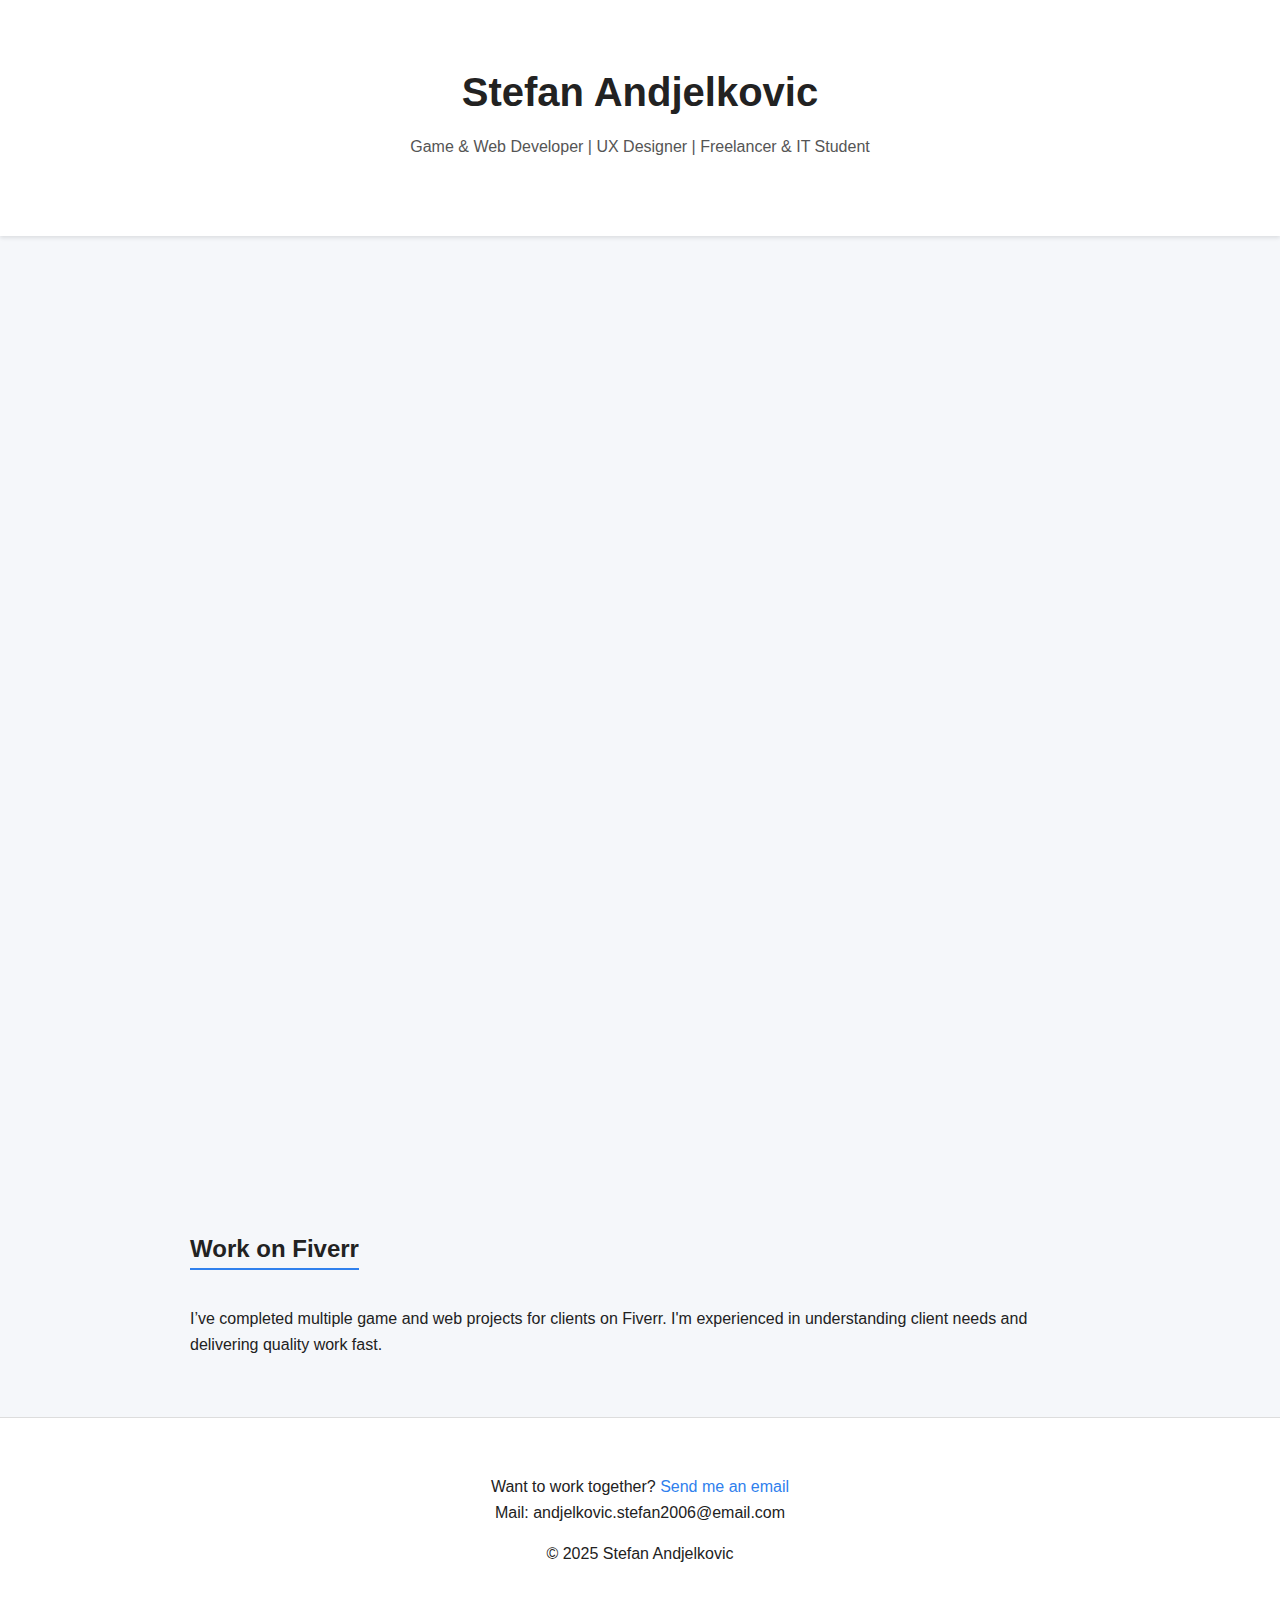
<file: index.html>
<!DOCTYPE html>
<html lang="en">

<head>
  <meta charset="UTF-8" />
  <meta name="viewport" content="width=device-width, initial-scale=1.0" />
  <title>Stefan | Game & Web Developer</title>
  <link rel="stylesheet" href="style.css">
</head>

<body>
  <header>
    <h1>Stefan Andjelkovic</h1>
    <p>Game & Web Developer | UX Designer | Freelancer & IT Student</p>
  </header>

  <section class="section">
    <h2>About Me</h2>
    <p>I specialize in 2D and 3D games (Unity), as well as designing and building clean, modern websites. I've completed
      many projects on Fiverr and enjoy bringing creative ideas to life for PC, mobile, and web platforms.</p>
    <p>I'm an IT student with a strong foundation in programming and design. I’ve finished high school, completed
      multiple courses in the IT field, and won several local IT competitions.</p>
  </section>

  <section class="section">
    <h2>What I Know</h2>
    <div class="skills-list">
      <span>Unity (3D)</span>
      <span>Unity (2D)</span>
      <span>HTML/CSS</span>
      <span>JavaScript</span>
      <span>Responsive Web Design</span>
      <span>Figma Design</span>
    </div>
  </section>

  <section class="section">
    <h2>Projects</h2>
    <div class="projects-grid">
      <div class="project-card" onclick="location.href='projects.html'">
        <h3>My games</h3>
        <p>Games I made using Unity<br> Some are short published, some are Fiverr projects<br> Click to see them.</p>
      </div>
      <div class="project-card" onclick="location.href='projects.html'">
        <h3>My websites</h3>
        <p>Websites I made and designed <br> Click to see my work.</p>
      </div>
      <div class="project-card" onclick="location.href='projects.html'">
        <h3>Figma designs</h3>
        <p>Designs I made for websites and apps. <br> Click to view.</p>
      </div>
    </div>
  </section>

  <section class="section">
    <h2>Work on Fiverr</h2>
    <p>I’ve completed multiple game and web projects for clients on Fiverr. I'm experienced in understanding client
      needs and delivering quality work fast.</p>
  </section>

  <footer>
    <p>Want to work together? <a href="mailto:andjelkovic.stefan2006@email.com">Send me an email</a><br>
      Mail: andjelkovic.stefan2006@email.com</p>
    <p>© 2025 Stefan Andjelkovic</p>
  </footer>
  <script src="script.js"></script>
</body>

</html>
</file>
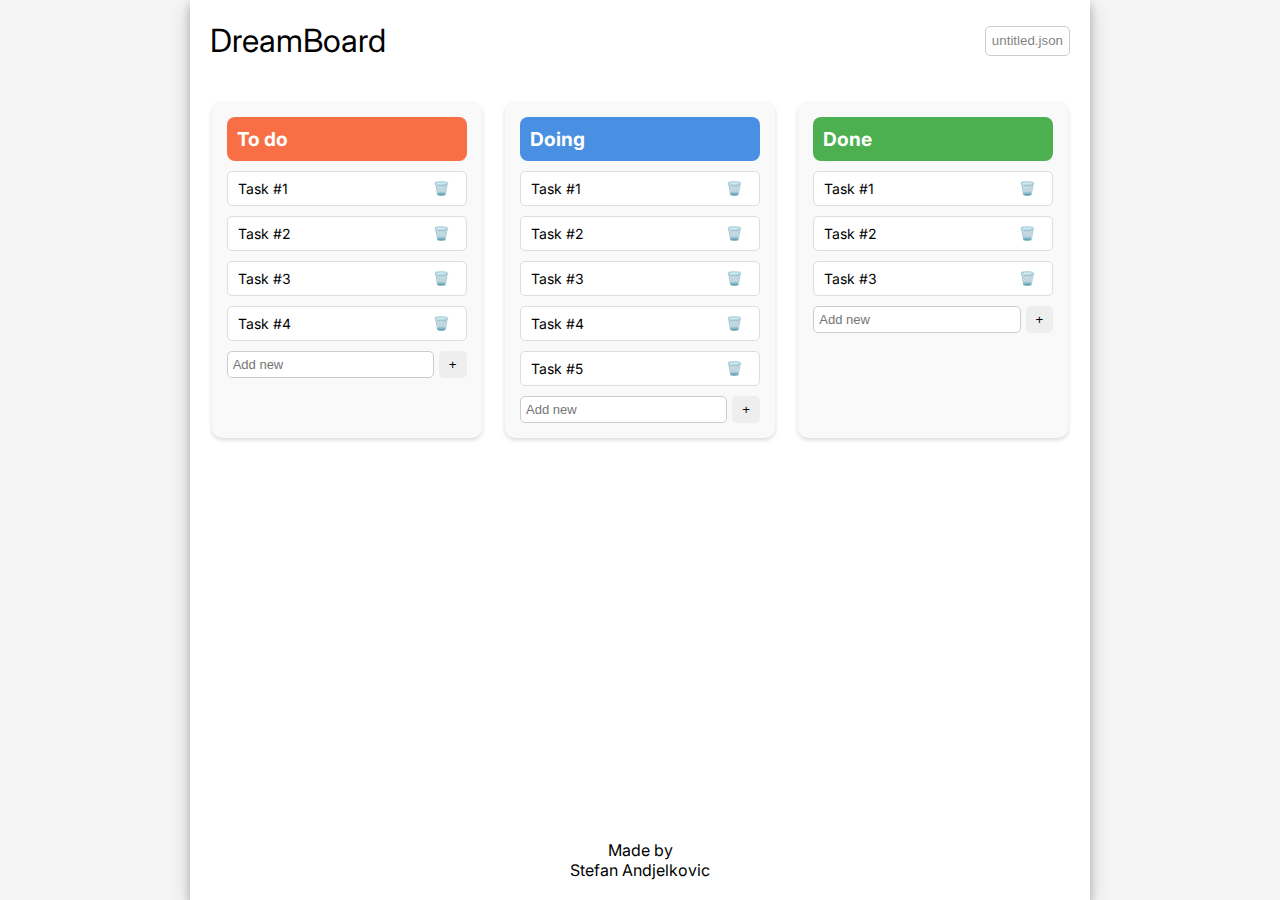
<file: DreamBoard/index.html>
<!DOCTYPE html>
<html lang="en">

<head>
    <meta charset="UTF-8">
    <meta name="viewport" content="width=device-width, initial-scale=1.0">
    <link rel="stylesheet" href="style.css">
    <title>DreamBoard</title>
</head>

<body>
    <div class="main">
        <header>
            <h1>DreamBoard</h1><p><button style="opacity: 0.5;" onclick="comingsoon()">untitled.json</button>
        </header>
        <div class="board">
            <div class="column todo">
                <h2>To do</h2>
                <div class="task">Task #1 <button>🗑️</button></div>
                <div class="task">Task #2 <button>🗑️</button></div>
                <div class="task">Task #3 <button>🗑️</button></div>
                <div class="task">Task #4 <button>🗑️</button></div>
                <div class="add-new">
                    <input type="text" placeholder="Add new">
                    <button>+</button>
                </div>
            </div>

            <div class="column doing">
                <h2>Doing</h2>
                <div class="task">Task #1 <button>🗑️</button></div>
                <div class="task">Task #2 <button>🗑️</button></div>
                <div class="task">Task #3 <button>🗑️</button></div>
                <div class="task">Task #4 <button>🗑️</button></div>
                <div class="task">Task #5 <button>🗑️</button></div>
                <div class="add-new">
                    <input type="text" placeholder="Add new">
                    <button>+</button>
                </div>
            </div>

            <div class="column done">
                <h2>Done</h2>
                <div class="task">Task #1 <button>🗑️</button></div>
                <div class="task">Task #2 <button>🗑️</button></div>
                <div class="task">Task #3 <button>🗑️</button></div>
                <div class="add-new">
                    <input type="text" placeholder="Add new">
                    <button>+</button>
                </div>
            </div>
        </div>

        <footer>
            Made by<br>Stefan Andjelkovic
        </footer>
    </div>
    <script src="script.js"></script>
</body>

</html>
</file>
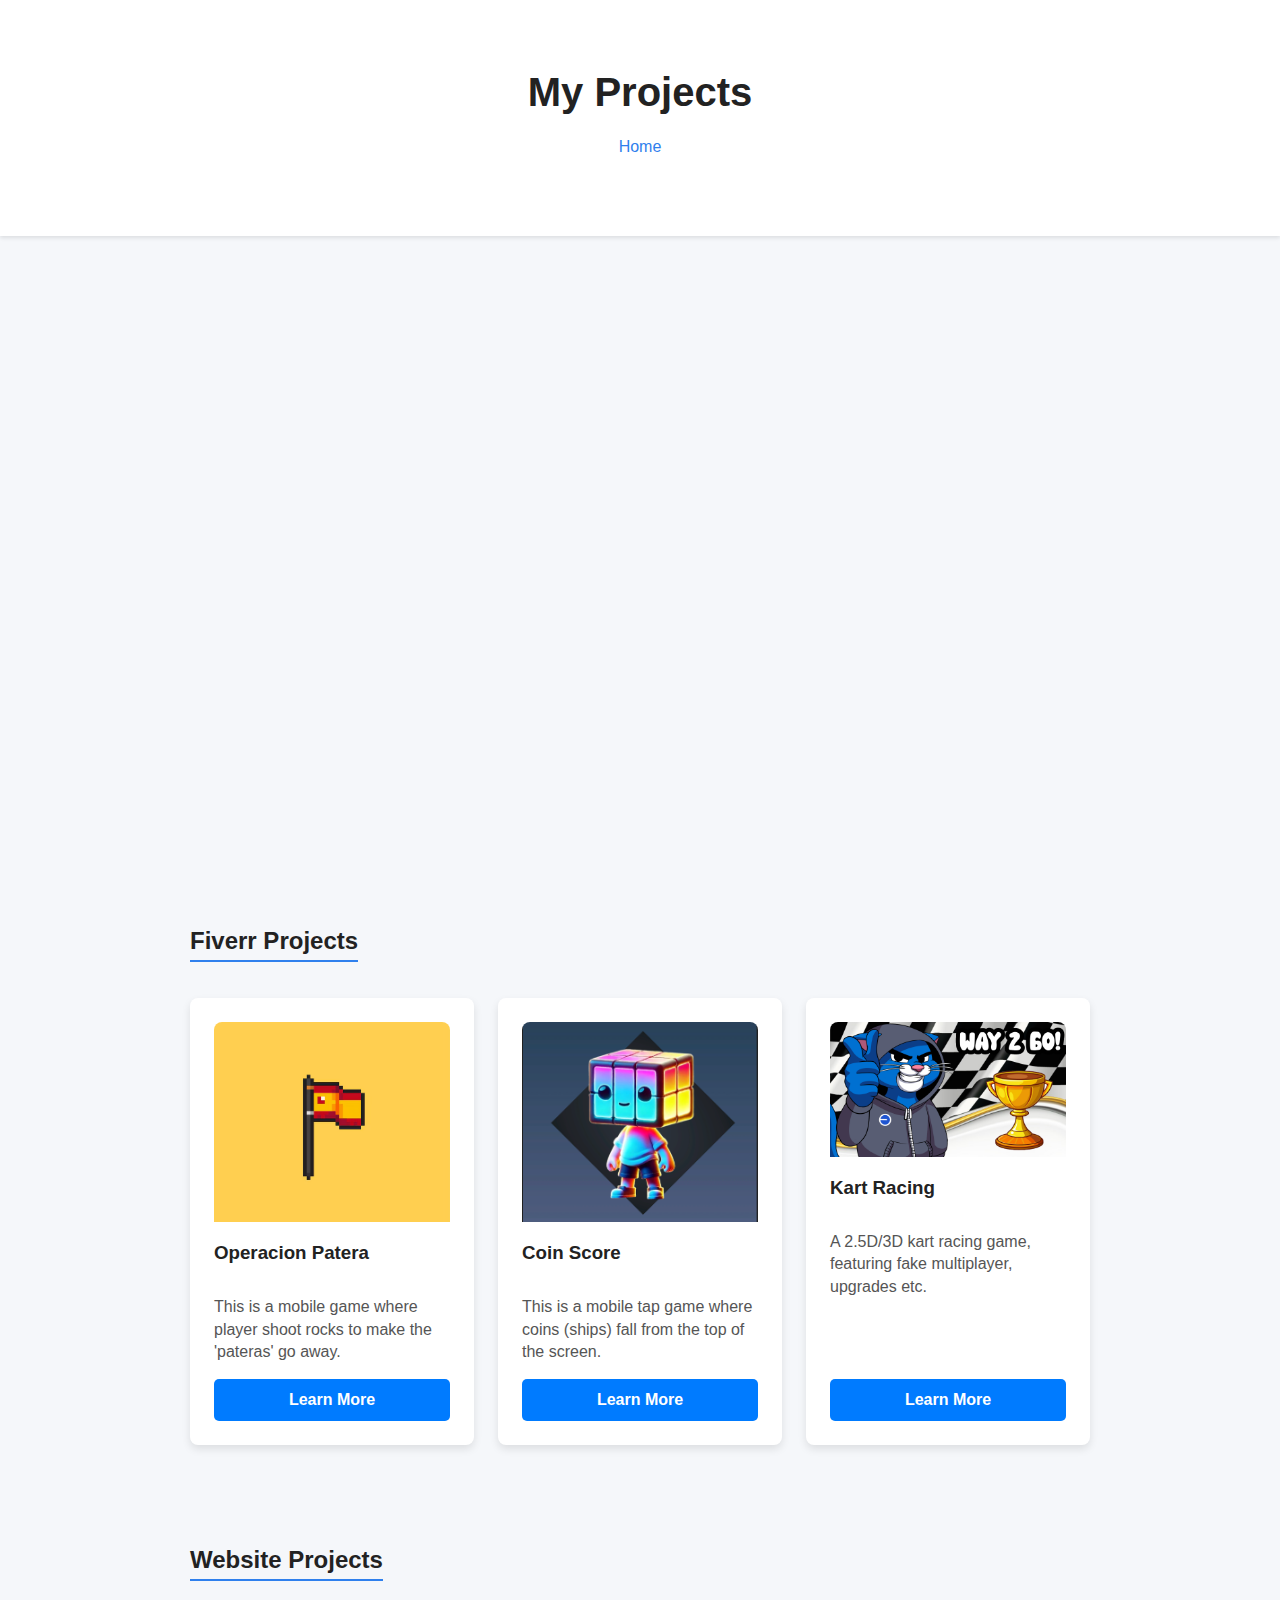
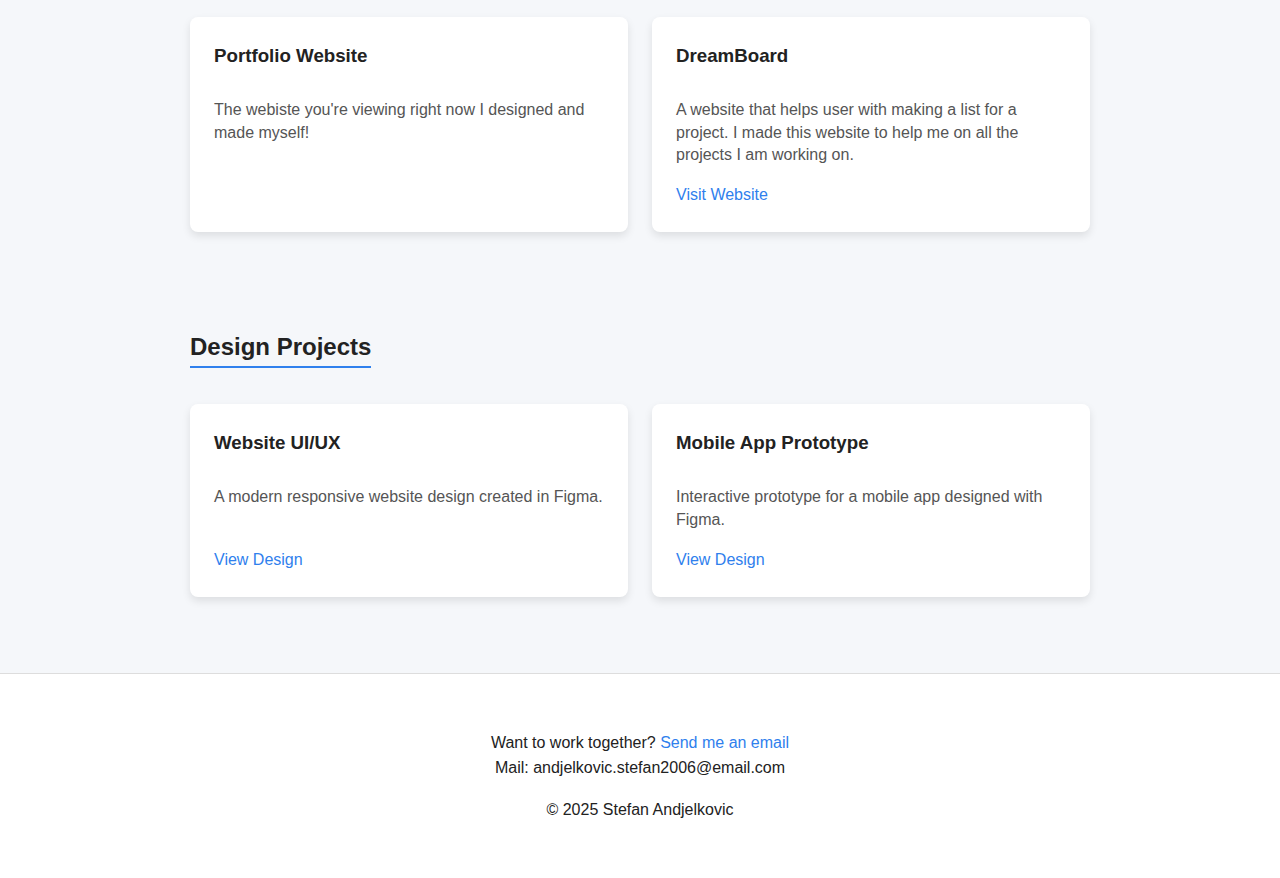
<file: projects.html>
<!DOCTYPE html>
<html lang="en">

<head>
    <meta charset="UTF-8" />
    <meta name="viewport" content="width=device-width, initial-scale=1.0" />
    <title>Stefan | Game & Web Developer</title>
    <link rel="stylesheet" href="style.css">
</head>

<body>
    <header>
        <h1>My Projects</h1>
        <p><a href="index.html">Home</a></p>
    </header>

    <section class="section">
        <h2>Released Projects</h2>
        <div class="cards-container">
            <div class="card">
                <img src="Images/guarana.png" alt="Guarana Rush" class="card-img" />
                <h3>Guarana Rush</h3>
                <p>A slow-paced 2D board game where an owl collects energy drinks and avoids enemies.</p>
                <a href="https://stefan-andjelkovic.itch.io/guarana-rush" target="_blank" class="btn">Play or Learn
                    More</a>
            </div>
            <div class="card">
                <img src="Images/fish.png" alt="Fisherman" class="card-img" />
                <h3>Gold Fisherman</h3>
                <p>A 2D precision game, mining gold, diamonds while avoiding tnt and rocks.</p>
                <a href="https://stefan-andjelkovic.itch.io/gold-fisherman" target="_blank" class="btn">Play or Learn
                    More</a>
            </div>
            <div class="card">
                <img src="Images/frosti.png" alt="Frosty" class="card-img" />
                <h3>Frozen Frosty</h3>
                <p>A basic 2D story platformer.</p>
                <a href="https://stefan-andjelkovic.itch.io/frozen-frosty" target="_blank" class="btn">Play or Learn
                    More</a>
            </div>
        </div>
    </section>
    <section class="section">
        <h2>Fiverr Projects</h2>
        <div class="cards-container">
            <div class="card">
                <img src="Images/spain-flag-pixel-art-style_475147-1267.avif" alt="Patera" class="card-img" />
                <h3>Operacion Patera</h3>
                <p>This is a mobile game where player shoot rocks to make the 'pateras' go away.</p>
                <a href="fiverProjects/patera.html" target="_blank" class="btn">Learn More</a>
            </div>
            <div class="card">
                <img src="Images/lgg.PNG" alt="Coin" class="card-img" />
                <h3>Coin Score</h3>
                <p>This is a mobile tap game where coins (ships) fall from the top of the screen.</p>
                <a href="fiverProjects/coinscore.html" target="_blank" class="btn">Learn More</a>
            </div>
            <div class="card">
                <img src="Images/finishBackground.png" alt="Kart" class="card-img" />
                <h3>Kart Racing</h3>
                <p>A 2.5D/3D kart racing game, featuring fake multiplayer, upgrades etc.</p>
                <a href="fiverProjects/kart.html" target="_blank" class="btn">Learn More</a>
            </div>
        </div>
    </section>

    <section class="section">
        <h2>Website Projects</h2>
        <div class="cards-container">
            <article class="card">
                <h3>Portfolio Website</h3>
                <p>The webiste you're viewing right now I designed and made myself!</p>
            </article>
            <article class="card">
                <h3>DreamBoard</h3>
                <p>A website that helps user with making a list for a project. I made this website to help me on all the
                    projects I am working on.</p>
                <a href="DreamBoard/index.html">Visit Website</a>
            </article>
        </div>
    </section>

    <section class="section">
        <h2>Design Projects</h2>
        <div class="cards-container">
            <article class="card">
                <h3>Website UI/UX</h3>
                <p>A modern responsive website design created in Figma.</p>
                <a href="https://www.figma.com/design/i2UcGosDvHzs2cKLnPof5c/Untitled?node-id=0-1&t=qO3hy4EiCvx8RwZP-1"
                    target="_blank">View Design</a>
            </article>
            <article class="card">
                <h3>Mobile App Prototype</h3>
                <p>Interactive prototype for a mobile app designed with Figma.</p>
                <a href="https://www.figma.com/design/i2UcGosDvH23s2cKLnPof5c/Untitled?node-id=0-1&p=f" target="_blank">View Design</a>
            </article>
        </div>
    </section>

    <footer>
        <p>Want to work together? <a href="mailto:andjelkovic.stefan2006@email.com">Send me an email</a><br>
            Mail: andjelkovic.stefan2006@email.com</p>
        <p>© 2025 Stefan Andjelkovic</p>
    </footer>
    <script src="script.js"></script>
</body>

</html>
</file>
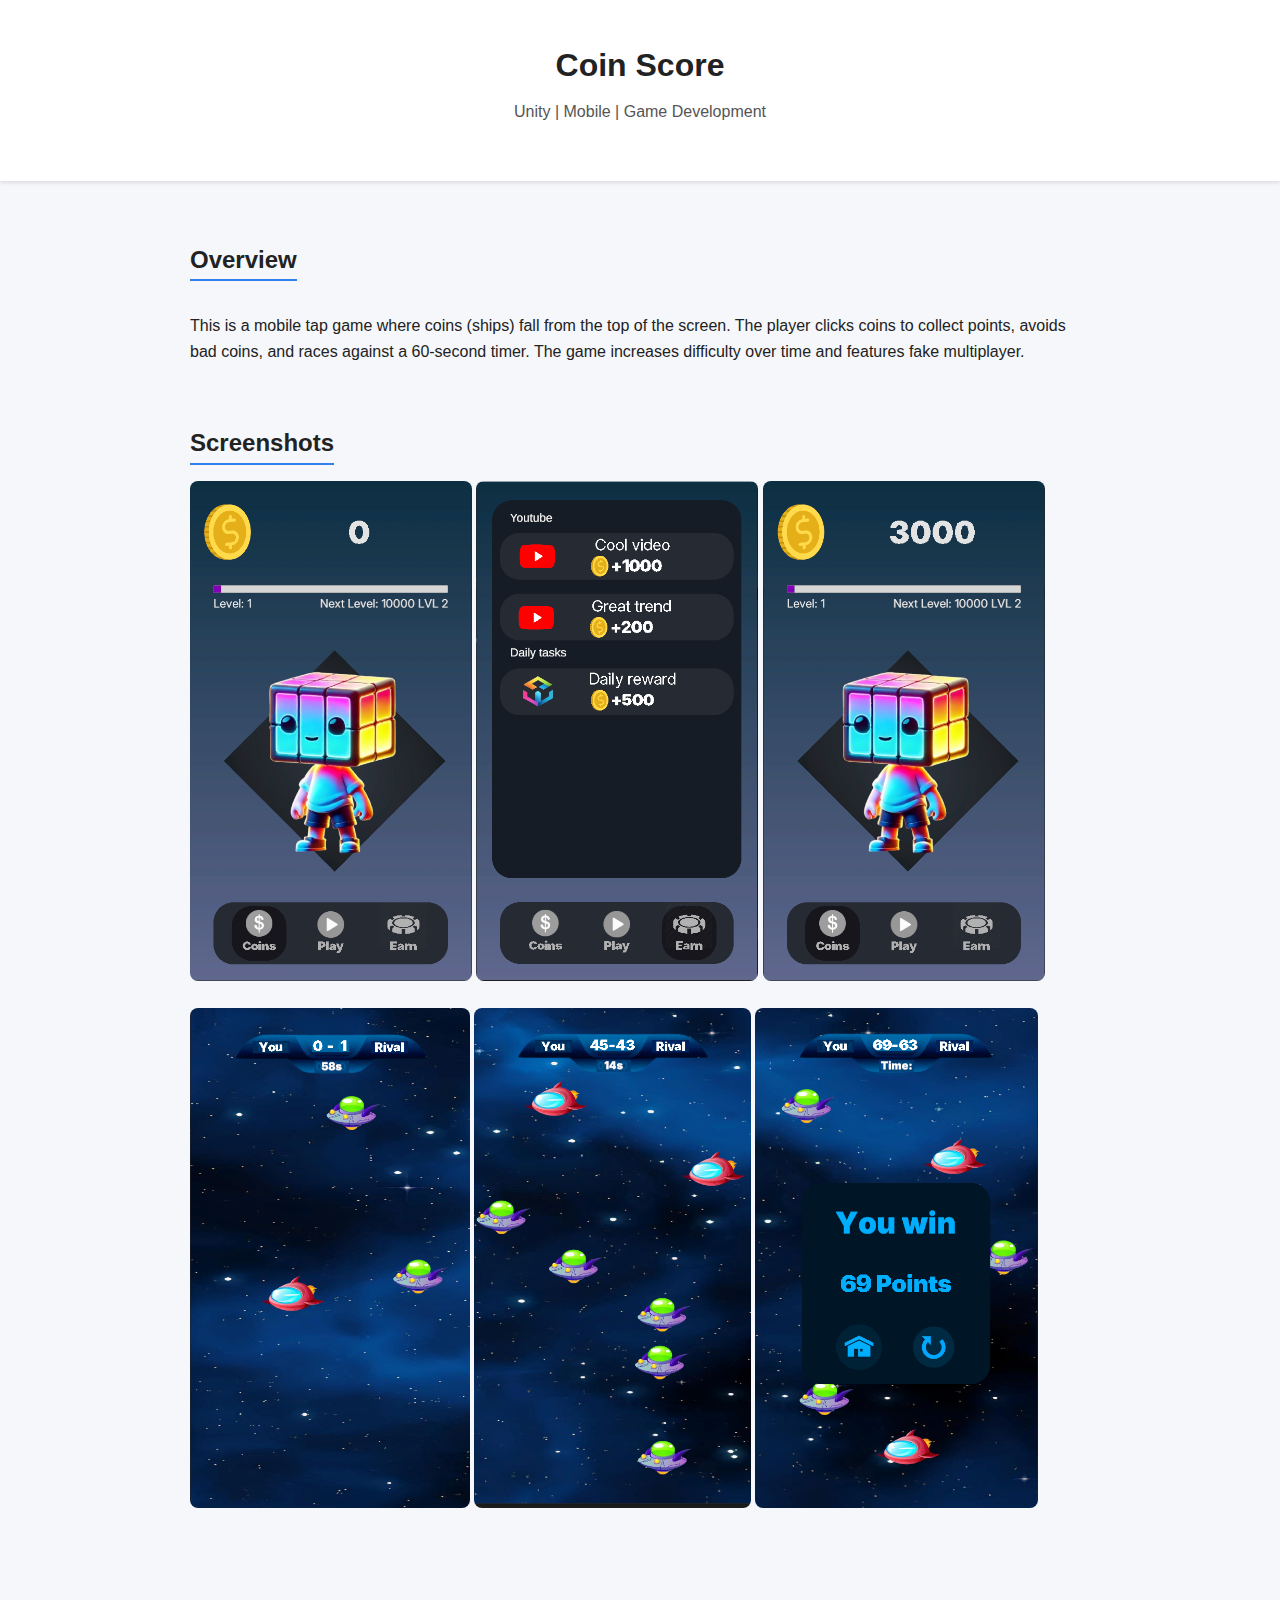
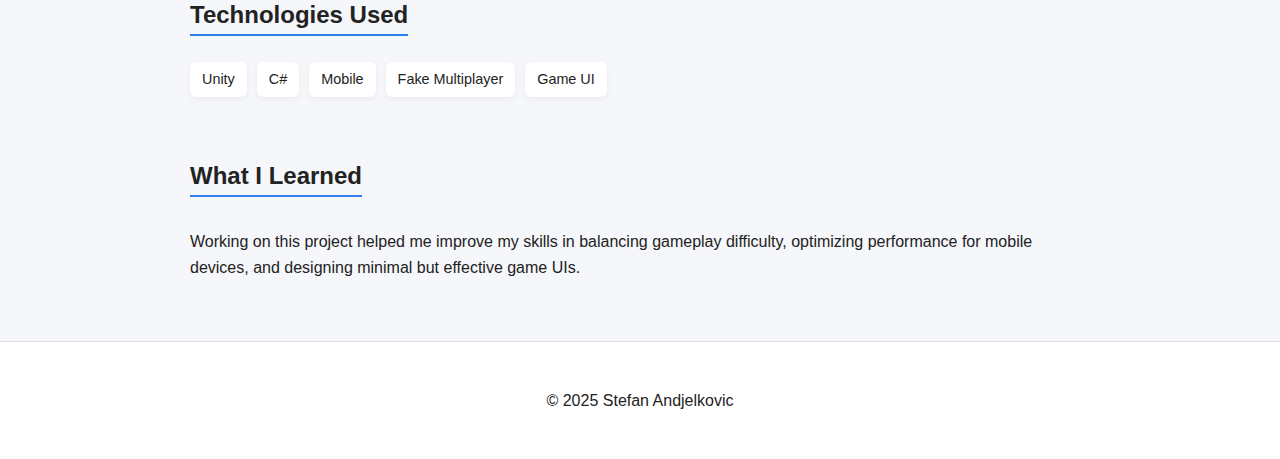
<file: fiverProjects/coinscore.html>
<!DOCTYPE html>
<html lang="en">

<head>
    <meta charset="UTF-8" />
    <meta name="viewport" content="width=device-width, initial-scale=1.0" />
    <title>Project | Coin Score</title>
    <link rel="stylesheet" href="style.css">
</head>

<body>
    <header>
        <h1>Coin Score</h1>
        <p>Unity | Mobile | Game Development</p>
    </header>

    <section class="section">
        <h2>Overview</h2>
        <p>This is a mobile tap game where coins (ships) fall from the top of the screen. The player clicks coins to
            collect points, avoids bad coins, and races against a 60-second timer. The game increases difficulty over
            time and features fake multiplayer.</p>
    </section>

    <section class="section">
        <h2>Screenshots</h2>
        <br>
        <img src="slike/coin1.PNG" alt="Game Screenshot" />
        <img src="slike/coin2.PNG" alt="Game Screenshot" />
        <img src="slike/coin3.PNG" alt="Game Screenshot" />
        <img src="slike/coin4.PNG" alt="Game Screenshot" />
        <img src="slike/coin5.PNG" alt="Game Screenshot" />
        <img src="slike/coin6.PNG" alt="Game Screenshot" />
    </section>

    <section class="section">
        <h2>Technologies Used</h2>
        <div class="tags">
            <span>Unity</span>
            <span>C#</span>
            <span>Mobile</span>
            <span>Fake Multiplayer</span>
            <span>Game UI</span>
        </div>
    </section>

    <section class="section">
        <h2>What I Learned</h2>
        <p>Working on this project helped me improve my skills in balancing gameplay difficulty, optimizing performance
            for mobile devices, and designing minimal but effective game UIs.</p>
    </section>

    <footer>
        <p>© 2025 Stefan Andjelkovic</p>
    </footer>
</body>

</html>
</file>
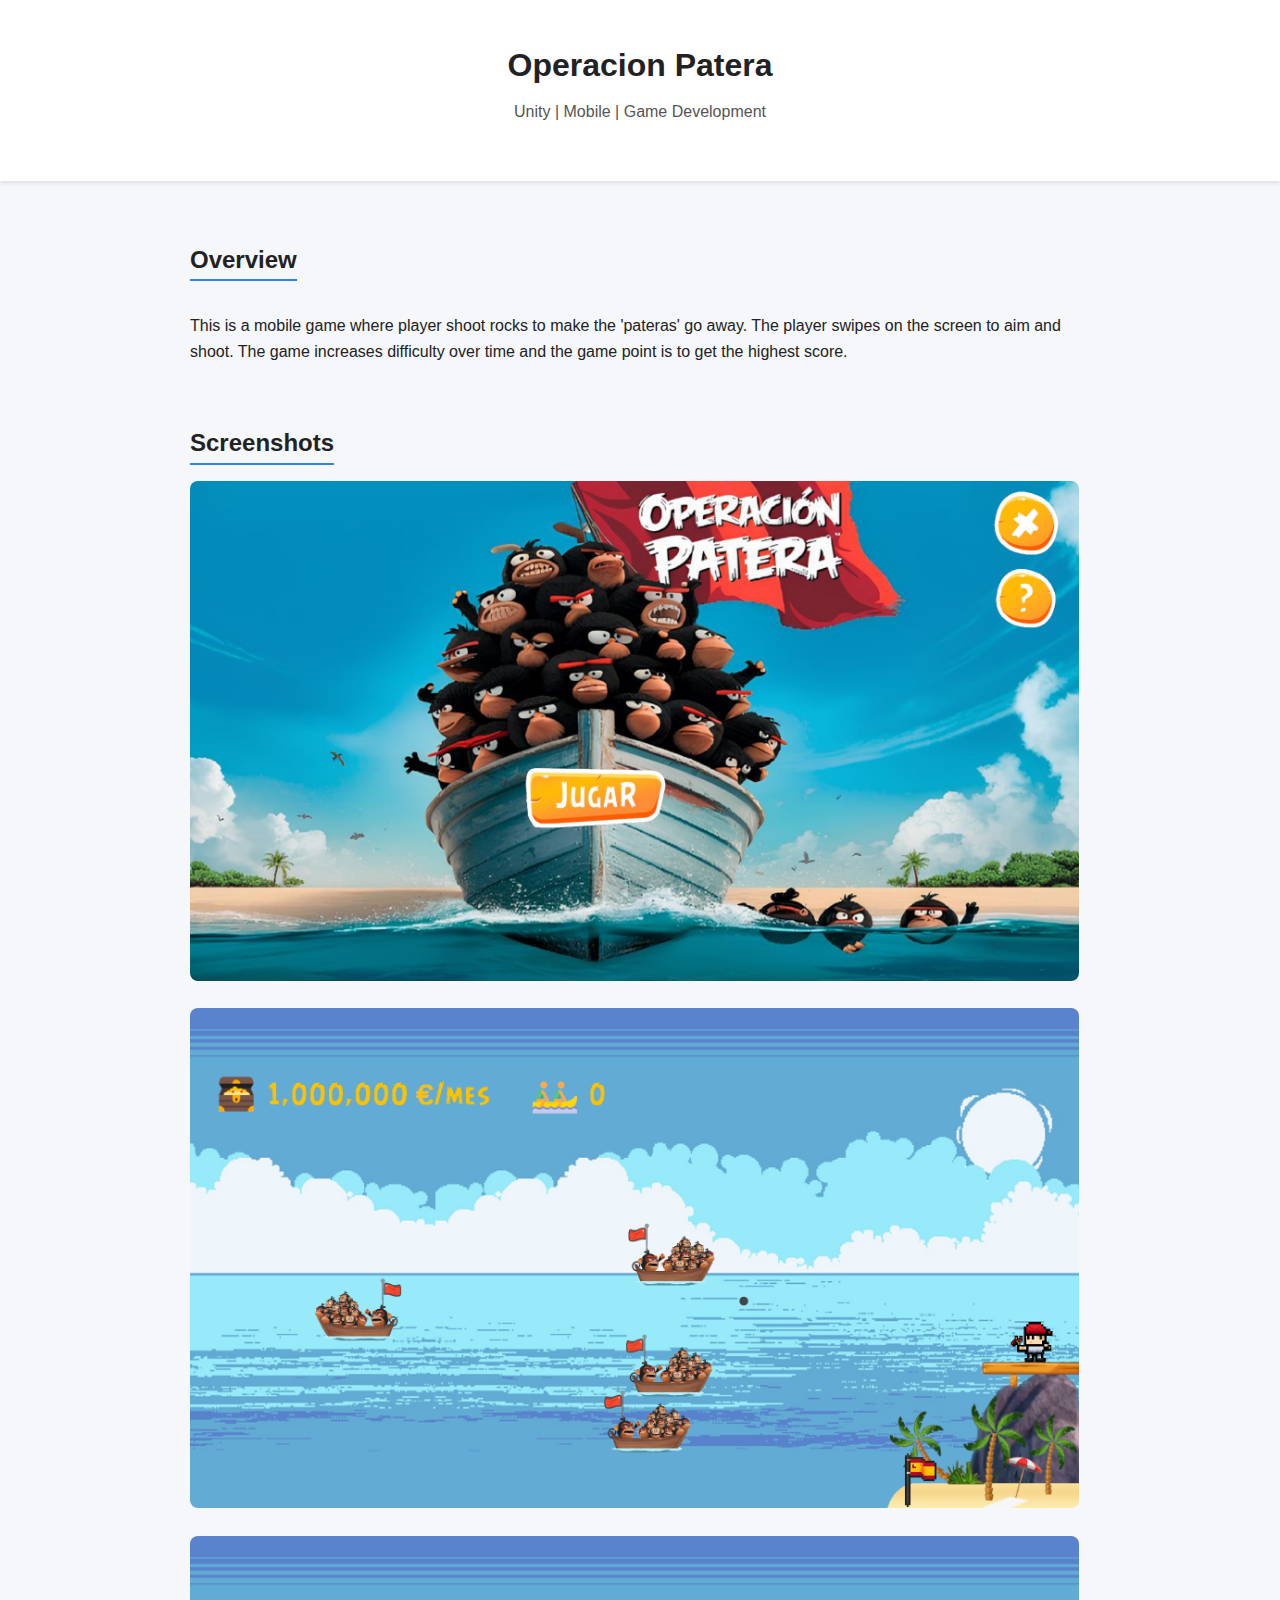
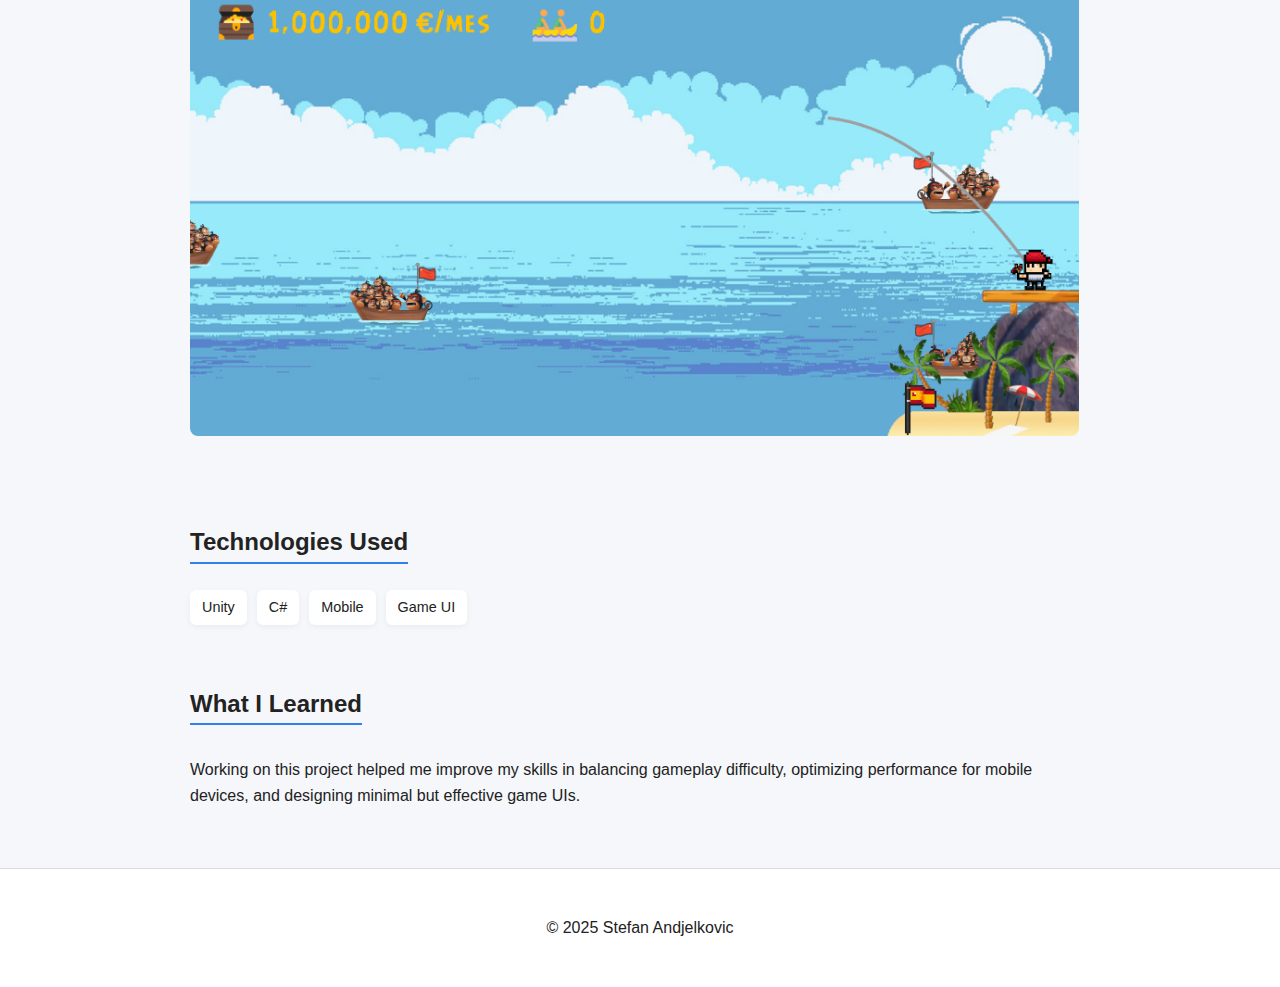
<file: fiverProjects/patera.html>
<!DOCTYPE html>
<html lang="en">

<head>
  <meta charset="UTF-8" />
  <meta name="viewport" content="width=device-width, initial-scale=1.0" />
  <title>Project | Operacon Patera</title>
  <link rel="stylesheet" href="style.css">
</head>

<body>
  <header>
    <h1>Operacion Patera</h1>
    <p>Unity | Mobile | Game Development</p>
  </header>

  <section class="section">
    <h2>Overview</h2>
    <p>This is a mobile game where player shoot rocks to make the 'pateras' go away. The player swipes on the screen to
      aim and shoot. The game increases difficulty over time and the game point is to get the highest score.</p>
  </section>

  <section class="section">
    <h2>Screenshots</h2>
    <img src="slike/patera3.png" alt="Game Screenshot" />
    <img src="slike/patera2.png" alt="Game Screenshot" />
    <img src="slike/patera1.png" alt="Game Screenshot" />
  </section>

  <section class="section">
    <h2>Technologies Used</h2>
    <div class="tags">
      <span>Unity</span>
      <span>C#</span>
      <span>Mobile</span>
      <span>Game UI</span>
    </div>
  </section>

  <section class="section">
    <h2>What I Learned</h2>
    <p>Working on this project helped me improve my skills in balancing gameplay difficulty, optimizing performance for
      mobile devices, and designing minimal but effective game UIs.</p>
  </section>

  <footer>
    <p>© 2025 Stefan Andjelkovic</p>
  </footer>
</body>

</html>
</file>
<file: style.css>
:root {
    --bg: #f5f7fa;
    --primary: #222;
    --accent: #2f80ed;
  }
  body {
    margin: 0;
    font-family: 'Segoe UI', Tahoma, Geneva, Verdana, sans-serif;
    background: var(--bg);
    color: var(--primary);
    line-height: 1.6;
  }
  header {
    background: white;
    padding: 60px 20px;
    text-align: center;
    box-shadow: 0 2px 4px rgba(0,0,0,0.1);
  }
  header h1 {
    margin: 0;
    font-size: 2.5rem;
  }
  header p {
    color: #555;
    margin-top: 10px;
  }
  .section {
    max-width: 900px;
    margin: 60px auto;
    padding: 0 20px;
  }
  .section h2 {
    border-bottom: 2px solid var(--accent);
    display: inline-block;
    margin-bottom: 20px;
  }
  .skills-list, .projects-grid {
    display: flex;
    flex-wrap: wrap;
    gap: 16px;
  }
  .skills-list span, .project-card {
    background: white;
    padding: 10px 16px;
    border-radius: 8px;
    box-shadow: 0 2px 6px rgba(0,0,0,0.05);
  }
  .project-card {
    flex: 1 1 280px;
  }
  .project-card h3 {
    margin-top: 0;
  }
  footer {
    background: white;
    text-align: center;
    padding: 40px 20px;
    margin-top: 60px;
    border-top: 1px solid #ddd;
  }
  a {
    color: var(--accent);
    text-decoration: none;
  }

  /* Fade-in animacija */
@keyframes fadeInUp {
  0% {
    opacity: 0;
    transform: translateY(20px);
  }
  100% {
    opacity: 1;
    transform: translateY(0);
  }
}

.fade-in {
  opacity: 0;
  transform: translateY(20px);
  animation-fill-mode: forwards;
  animation-name: fadeInUp;
  animation-duration: 0.8s;
  animation-timing-function: ease-out;
}

.project-card {
  transition: transform 0.3s ease, box-shadow 0.3s ease;
  cursor: pointer;
}
.project-card:hover {
  transform: translateY(-8px);
  box-shadow: 0 8px 20px rgba(47, 128, 237, 0.3);
}

.skills-list span {
  transition: background-color 0.3s ease, color 0.3s ease;
  cursor: default;
}
.skills-list span:hover {
  background-color: var(--accent);
  color: white;
}

a {
  transition: color 0.3s ease;
}
a:hover {
  color: #1c5dc1;
  text-decoration: underline;
}

.cards-container {
  display: grid;
  grid-template-columns: repeat(auto-fit, minmax(280px, 1fr));
  gap: 1.5rem;
  padding: 1rem 0;
}

.card {
  background-color: #fff; /* white card bg */
  border-radius: 8px;
  box-shadow: 0 4px 8px rgba(0,0,0,0.1);
  padding: 1.5rem;
  display: flex;
  flex-direction: column;
  justify-content: space-between;
  transition: transform 0.2s ease, box-shadow 0.2s ease;
}

.card:hover {
  transform: translateY(-5px);
  box-shadow: 0 8px 16px rgba(0,0,0,0.15);
}

.card h3 {
  margin-top: 0;
  margin-bottom: 0.75rem;
  color: #222;
}

.card p {
  flex-grow: 1;
  margin-bottom: 1rem;
  color: #555;
  line-height: 1.4;
}

.btn {
  text-decoration: none;
  background-color: #007BFF;
  color: white;
  padding: 0.5rem 1rem;
  border-radius: 5px;
  text-align: center;
  font-weight: 600;
  transition: background-color 0.2s ease;
}

.btn:hover {
  background-color: #0056b3;
}
.card-img {
  width: 100%;
  border-radius: 8px 8px 0 0;
  object-fit: cover;
  max-height: 200px;
  margin-bottom: 1rem;
  display: block;
}
</file>
<file: DreamBoard/style.css>
@import url('https://fonts.googleapis.com/css2?family=Inter:ital,opsz,wght@0,14..32,100..900;1,14..32,100..900&family=Poppins:ital,wght@0,100;0,200;0,300;0,400;0,500;0,600;0,700;0,800;0,900;1,100;1,200;1,300;1,400;1,500;1,600;1,700;1,800;1,900&display=swap');
html, body{
    margin: 0;
    padding: 0;
}
html{
    background-color: rgb(245, 245, 245);
    font-family: "Inter", sans-serif;
}
.main{
    margin: 0 auto;
    background-color: white;
    position: absolute;
    left: 0;
    right: 0;
    width: 900px;
    height: 100%;
    box-shadow: 0 4px 8px 0 rgba(0, 0, 0, 0.2), 0 6px 20px 0 rgba(0, 0, 0, 0.19);
}
h1{
    font-weight: normal;
}
header{
    padding: 20px;
    padding-top: 0px;
    display: flex;
    justify-content: space-between;
    align-items: center;
}
header button{
    height: 30px;
    background-color: white;
    border: 1px rgb(157, 157, 157) solid;
    border-radius: 5px;
    font-weight: lighter;
    cursor: pointer;
}
footer{
    padding: 20px;
    display: flex;
    position: absolute;
    bottom: 0;
    left: 0;
    right: 0;
    justify-content: center;
    text-align: center;
}

.board {
    display: flex;
    justify-content: space-around;
    gap: 20px;
    padding: 0 20px;
}

.column {
    background: #f9f9f9;
    padding: 15px;
    border-radius: 10px;
    width: 240px;
    flex-shrink: 0;
    box-shadow: 0 2px 4px rgba(0,0,0,0.15);
}

.column h2 {
    margin-top: 0;
    margin-bottom: 10px;
    color: white;
    padding: 10px;
    border-radius: 8px;
    font-size: 1.2em;
}

.todo h2 {
    background-color: #f86f45;
}
.doing h2 {
    background-color: #4a90e2;
}
.done h2 {
    background-color: #4caf50;
}

.task {
    background: white;
    border: 1px solid #ddd;
    border-radius: 5px;
    padding: 8px 10px;
    margin-bottom: 10px;
    display: flex;
    justify-content: space-between;
    align-items: center;
    font-size: 14px;
}

.task button {
    background: none;
    border: none;
    cursor: pointer;
}

.add-new {
    display: flex;
    gap: 5px;
}

.add-new input {
    flex: 1;
    padding: 5px;
    border-radius: 5px;
    border: 1px solid #ccc;
    font-size: 13px;
}

.add-new button {
    padding: 5px 10px;
    border-radius: 5px;
    border: none;
    background-color: #eee;
    cursor: pointer;
}
.task[draggable="true"] {
    cursor: grab;
}
.drop-indicator {
  height: 4px;
  background-color: #3498db;
  margin: 4px 0;
  border-radius: 2px;
}
</file>
<file: fiverProjects/style.css>
:root {
    --bg: #f5f7fa;
    --primary: #222;
    --accent: #2f80ed;
}

body {
    margin: 0;
    font-family: 'Segoe UI', Tahoma, Geneva, Verdana, sans-serif;
    background: var(--bg);
    color: var(--primary);
    line-height: 1.6;
}

header {
    background: white;
    padding: 40px 20px;
    text-align: center;
    box-shadow: 0 2px 4px rgba(0, 0, 0, 0.1);
}

header h1 {
    margin: 0;
    font-size: 2rem;
}

header p {
    color: #555;
    margin-top: 8px;
}

.section {
    max-width: 900px;
    margin: 40px auto;
    padding: 0 20px;
}

.section h2 {
    border-bottom: 2px solid var(--accent);
    display: inline-block;
    margin-bottom: 16px;
}

.section img {
    max-height: 500px;
    border-radius: 8px;
    margin-bottom: 20px;
}

.tags {
    display: flex;
    flex-wrap: wrap;
    gap: 10px;
    margin-top: 10px;
}

.tags span {
    background: white;
    padding: 6px 12px;
    border-radius: 6px;
    box-shadow: 0 2px 6px rgba(0, 0, 0, 0.05);
    font-size: 0.9rem;
}

footer {
    background: white;
    text-align: center;
    padding: 30px 20px;
    margin-top: 60px;
    border-top: 1px solid #ddd;
}

a {
    color: var(--accent);
    text-decoration: none;
}
</file>
